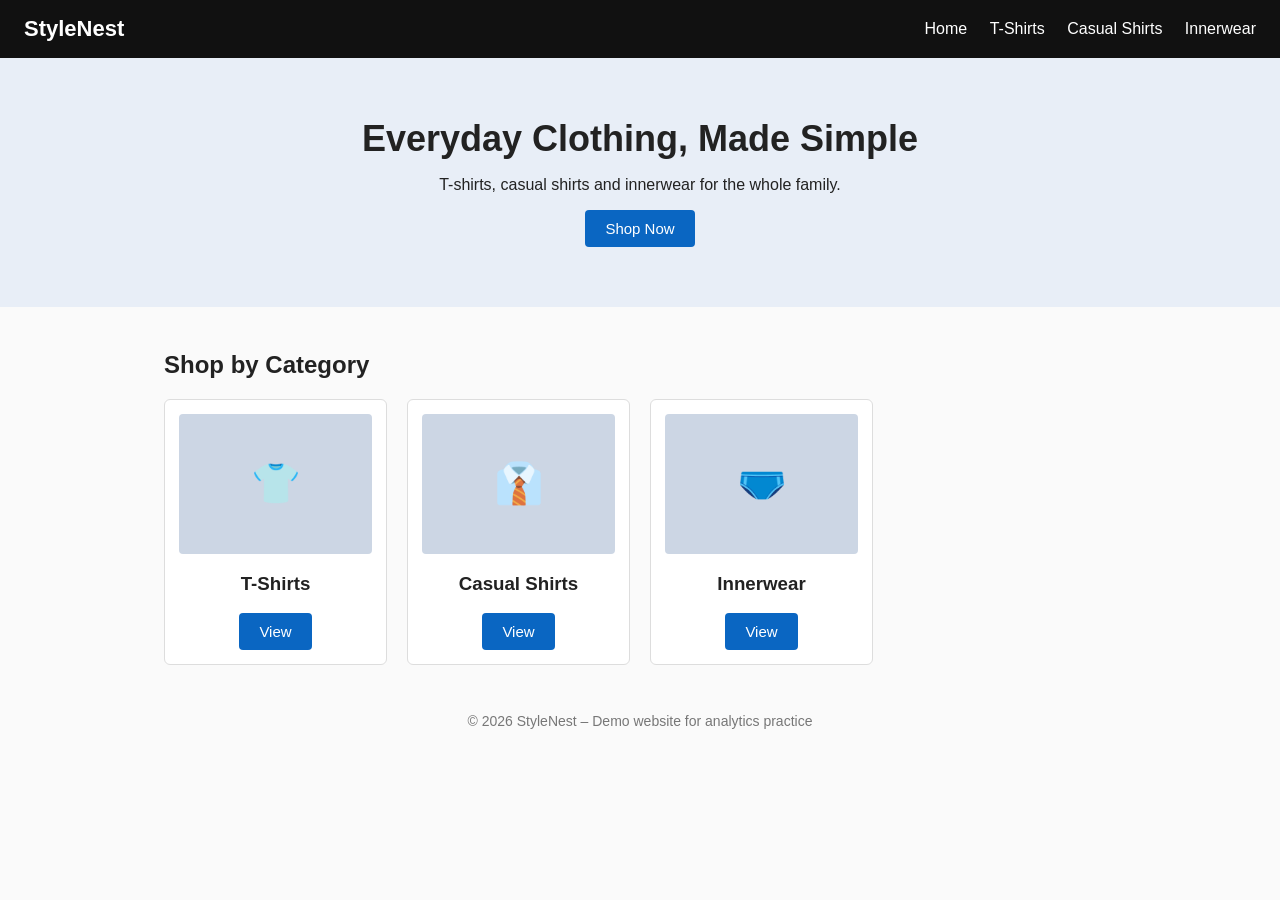
<file: index.html>
<!DOCTYPE html>
<html lang="en">
<head>
<meta charset="UTF-8">
<meta name="viewport" content="width=device-width, initial-scale=1">
<title>StyleNest – Online Clothing Store | T-Shirts, Shirts, Innerwear</title>
<meta name="description" content="Shop men's t-shirts, casual shirts and innerwear at StyleNest. Demo store.">
<link rel="stylesheet" href="style.css">
<!-- Google Tag Manager -->
<script async src="https://www.googletagmanager.com/gtm.js?id=GTM-56SZCQX8"></script>
<script>
  window.dataLayer = window.dataLayer || [];
  function gtag(){dataLayer.push(arguments);}
  gtag('js', new Date());
</script>
<!-- End Google Tag Manager -->
</head>
<body>
<header>
  <a class="logo" href="index.html">StyleNest</a>
  <nav>
    <a href="index.html">Home</a>
    <a href="tshirts.html">T-Shirts</a>
    <a href="shirts.html">Casual Shirts</a>
    <a href="innerwear.html">Innerwear</a>
  </nav>
</header>

<section class="hero">
  <h1>Everyday Clothing, Made Simple</h1>
  <p>T-shirts, casual shirts and innerwear for the whole family.</p>
  <a class="btn" id="hero-shop-btn" href="tshirts.html">Shop Now</a>
</section>
<main>
  <h2>Shop by Category</h2>
  <div class="grid">
    <div class="card"><div class="img">👕</div><h3>T-Shirts</h3><a class="btn" href="tshirts.html">View</a></div>
    <div class="card"><div class="img">👔</div><h3>Casual Shirts</h3><a class="btn" href="shirts.html">View</a></div>
    <div class="card"><div class="img">🩲</div><h3>Innerwear</h3><a class="btn" href="innerwear.html">View</a></div>
  </div>
</main>
<footer>&copy; 2026 StyleNest – Demo website for analytics practice</footer>
</body>
</html>
</file>
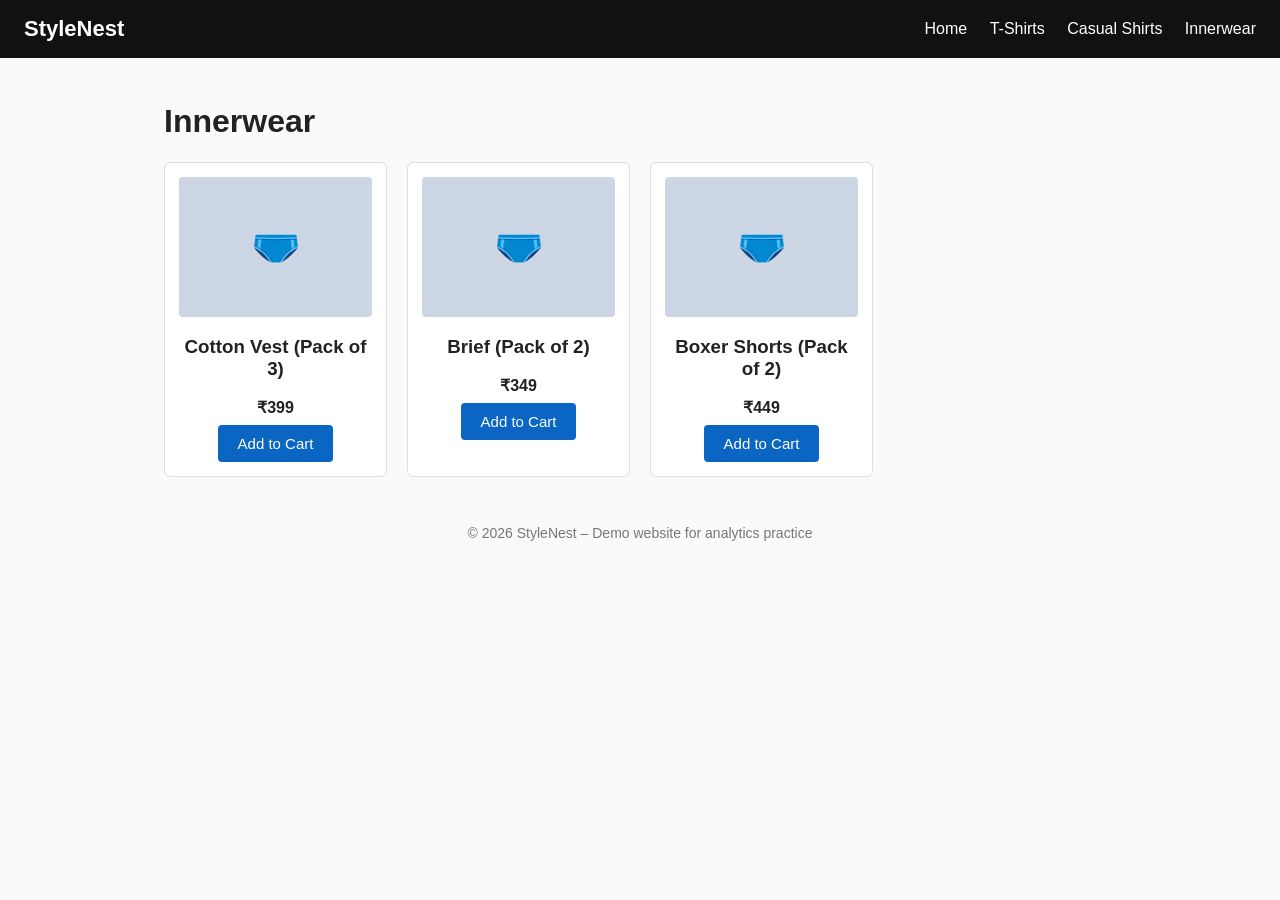
<file: innerwear.html>
<!DOCTYPE html>
<html lang="en">
<head>
<meta charset="UTF-8">
<meta name="viewport" content="width=device-width, initial-scale=1">
<title>Innerwear for Men – Vests, Briefs & Boxers | StyleNest</title>
<meta name="description" content="Comfortable cotton vests, briefs and boxers at StyleNest.">
<link rel="stylesheet" href="style.css">
<!-- Google Tag Manager -->
<script async src="https://www.googletagmanager.com/gtm.js?id=GTM-56SZCQX8"></script>
<script>
  window.dataLayer = window.dataLayer || [];
  function gtag(){dataLayer.push(arguments);}
  gtag('js', new Date());
</script>
<!-- End Google Tag Manager -->
</head>
<body>
<header>
  <a class="logo" href="index.html">StyleNest</a>
  <nav>
    <a href="index.html">Home</a>
    <a href="tshirts.html">T-Shirts</a>
    <a href="shirts.html">Casual Shirts</a>
    <a href="innerwear.html">Innerwear</a>
  </nav>
</header>

<main>
  <h1>Innerwear</h1>
  <div class="grid">
    <div class="card" data-product-id="IN001" data-product-name="Cotton Vest (Pack of 3)" data-price="399" data-category="innerwear"><div class="img">🩲</div><h3>Cotton Vest (Pack of 3)</h3><div class="price">₹399</div><button class="btn add-to-cart">Add to Cart</button></div>
    <div class="card" data-product-id="IN002" data-product-name="Brief (Pack of 2)" data-price="349" data-category="innerwear"><div class="img">🩲</div><h3>Brief (Pack of 2)</h3><div class="price">₹349</div><button class="btn add-to-cart">Add to Cart</button></div>
    <div class="card" data-product-id="IN003" data-product-name="Boxer Shorts (Pack of 2)" data-price="449" data-category="innerwear"><div class="img">🩲</div><h3>Boxer Shorts (Pack of 2)</h3><div class="price">₹449</div><button class="btn add-to-cart">Add to Cart</button></div>
  </div>
</main>
<footer>&copy; 2026 StyleNest – Demo website for analytics practice</footer>
</body>
</html>
</file>
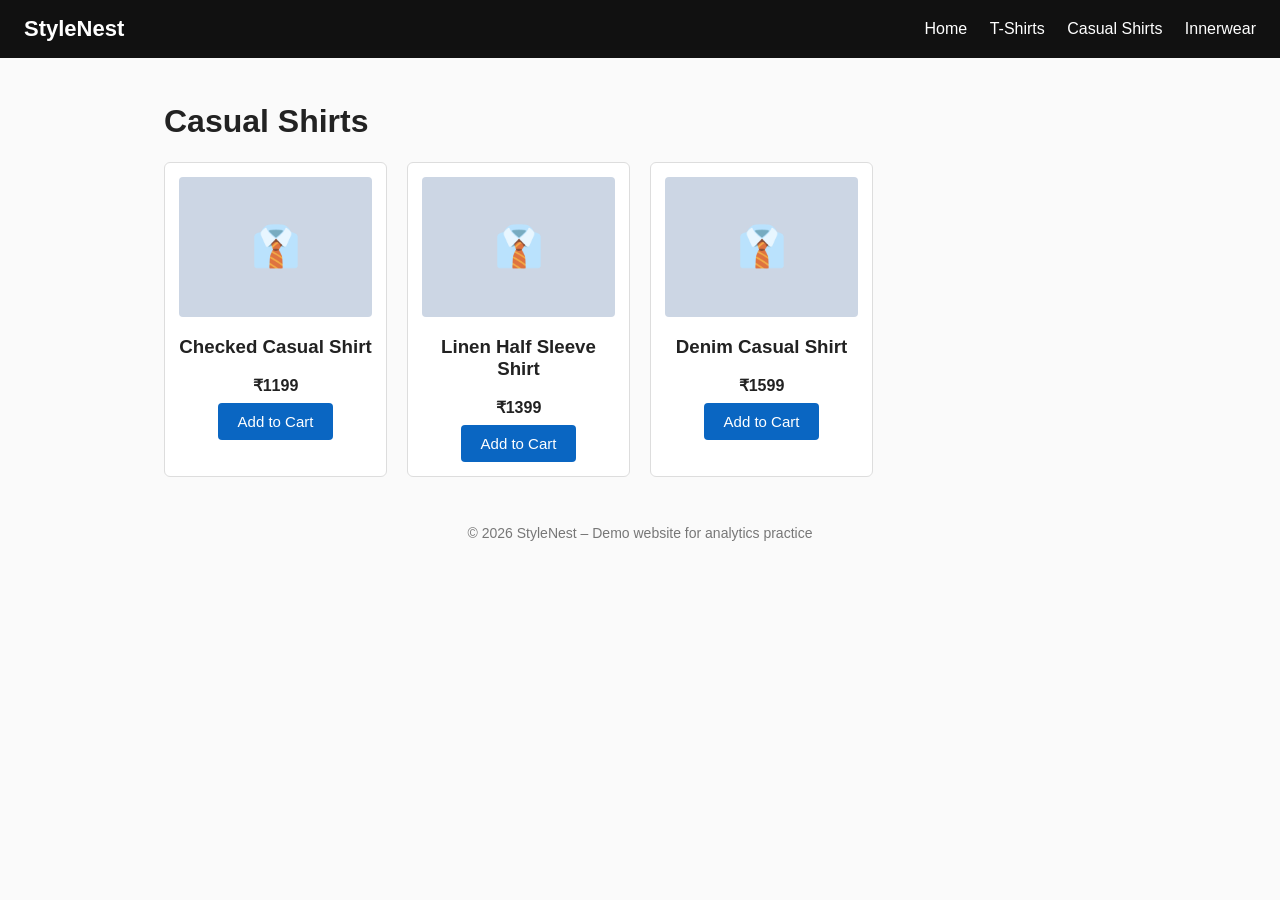
<file: shirts.html>
<!DOCTYPE html>
<html lang="en">
<head>
<meta charset="UTF-8">
<meta name="viewport" content="width=device-width, initial-scale=1">
<title>Casual Shirts for Men – Check, Linen & Denim | StyleNest</title>
<meta name="description" content="Explore casual check, linen and denim shirts at StyleNest.">
<link rel="stylesheet" href="style.css">
<!-- Google Tag Manager -->
<script async src="https://www.googletagmanager.com/gtm.js?id=GTM-56SZCQX8"></script>
<script>
  window.dataLayer = window.dataLayer || [];
  function gtag(){dataLayer.push(arguments);}
  gtag('js', new Date());
</script>
<!-- End Google Tag Manager -->
</head>
<body>
<header>
  <a class="logo" href="index.html">StyleNest</a>
  <nav>
    <a href="index.html">Home</a>
    <a href="tshirts.html">T-Shirts</a>
    <a href="shirts.html">Casual Shirts</a>
    <a href="innerwear.html">Innerwear</a>
  </nav>
</header>

<main>
  <h1>Casual Shirts</h1>
  <div class="grid">
    <div class="card" data-product-id="SH001" data-product-name="Checked Casual Shirt" data-price="1199" data-category="shirts"><div class="img">👔</div><h3>Checked Casual Shirt</h3><div class="price">₹1199</div><button class="btn add-to-cart">Add to Cart</button></div>
    <div class="card" data-product-id="SH002" data-product-name="Linen Half Sleeve Shirt" data-price="1399" data-category="shirts"><div class="img">👔</div><h3>Linen Half Sleeve Shirt</h3><div class="price">₹1399</div><button class="btn add-to-cart">Add to Cart</button></div>
    <div class="card" data-product-id="SH003" data-product-name="Denim Casual Shirt" data-price="1599" data-category="shirts"><div class="img">👔</div><h3>Denim Casual Shirt</h3><div class="price">₹1599</div><button class="btn add-to-cart">Add to Cart</button></div>
  </div>
</main>
<footer>&copy; 2026 StyleNest – Demo website for analytics practice</footer>
</body>
</html>
</file>
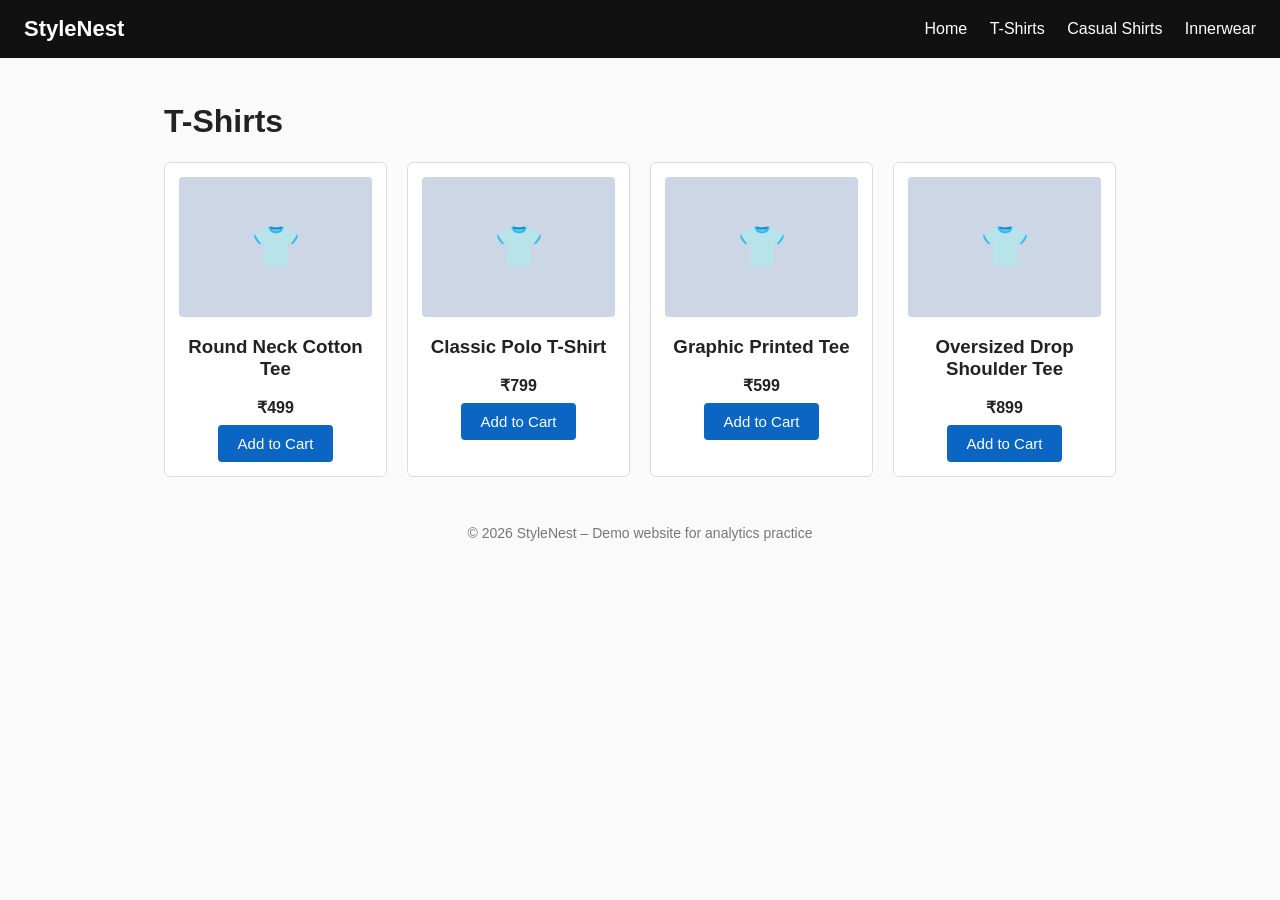
<file: tshirts.html>
<!DOCTYPE html>
<html lang="en">
<head>
<meta charset="UTF-8">
<meta name="viewport" content="width=device-width, initial-scale=1">
<title>Men's T-Shirts Online – Cotton Round Neck & Polo | StyleNest</title>
<meta name="description" content="Buy cotton round neck, polo and graphic t-shirts online at StyleNest.">
<link rel="stylesheet" href="style.css">
<!-- Google Tag Manager -->
<script async src="https://www.googletagmanager.com/gtm.js?id=GTM-56SZCQX8"></script>
<script>
  window.dataLayer = window.dataLayer || [];
  function gtag(){dataLayer.push(arguments);}
  gtag('js', new Date());
</script>
<!-- End Google Tag Manager -->
</head>
<body>
<header>
  <a class="logo" href="index.html">StyleNest</a>
  <nav>
    <a href="index.html">Home</a>
    <a href="tshirts.html">T-Shirts</a>
    <a href="shirts.html">Casual Shirts</a>
    <a href="innerwear.html">Innerwear</a>
  </nav>
</header>

<main>
  <h1>T-Shirts</h1>
  <div class="grid">
    <div class="card" data-product-id="TS001" data-product-name="Round Neck Cotton Tee" data-price="499" data-category="tshirts"><div class="img">👕</div><h3>Round Neck Cotton Tee</h3><div class="price">₹499</div><button class="btn add-to-cart">Add to Cart</button></div>
    <div class="card" data-product-id="TS002" data-product-name="Classic Polo T-Shirt" data-price="799" data-category="tshirts"><div class="img">👕</div><h3>Classic Polo T-Shirt</h3><div class="price">₹799</div><button class="btn add-to-cart">Add to Cart</button></div>
    <div class="card" data-product-id="TS003" data-product-name="Graphic Printed Tee" data-price="599" data-category="tshirts"><div class="img">👕</div><h3>Graphic Printed Tee</h3><div class="price">₹599</div><button class="btn add-to-cart">Add to Cart</button></div>
    <div class="card" data-product-id="TS004" data-product-name="Oversized Drop Shoulder Tee" data-price="899" data-category="tshirts"><div class="img">👕</div><h3>Oversized Drop Shoulder Tee</h3><div class="price">₹899</div><button class="btn add-to-cart">Add to Cart</button></div>
  </div>
</main>
<footer>&copy; 2026 StyleNest – Demo website for analytics practice</footer>
</body>
</html>
</file>
<file: style.css>
*{box-sizing:border-box}
body{margin:0;font-family:Arial,Helvetica,sans-serif;color:#222;background:#fafafa}
header{background:#111;color:#fff;padding:16px 24px;display:flex;justify-content:space-between;align-items:center;flex-wrap:wrap}
header a{color:#fff;text-decoration:none;margin-left:18px}
header .logo{font-size:22px;font-weight:bold;margin-left:0}
.hero{padding:60px 24px;text-align:center;background:#e8eef7}
.hero h1{margin:0 0 10px;font-size:36px}
.btn{display:inline-block;background:#0a66c2;color:#fff;padding:10px 20px;border:0;border-radius:4px;cursor:pointer;text-decoration:none;font-size:15px}
main{max-width:1000px;margin:0 auto;padding:24px}
.grid{display:grid;grid-template-columns:repeat(auto-fill,minmax(210px,1fr));gap:20px}
.card{background:#fff;border:1px solid #ddd;border-radius:6px;padding:14px;text-align:center}
.card .img{height:140px;background:#ccd6e4;border-radius:4px;display:flex;align-items:center;justify-content:center;font-size:40px}
.price{font-weight:bold;margin:8px 0}
footer{text-align:center;padding:24px;color:#777;font-size:14px}
</file>
